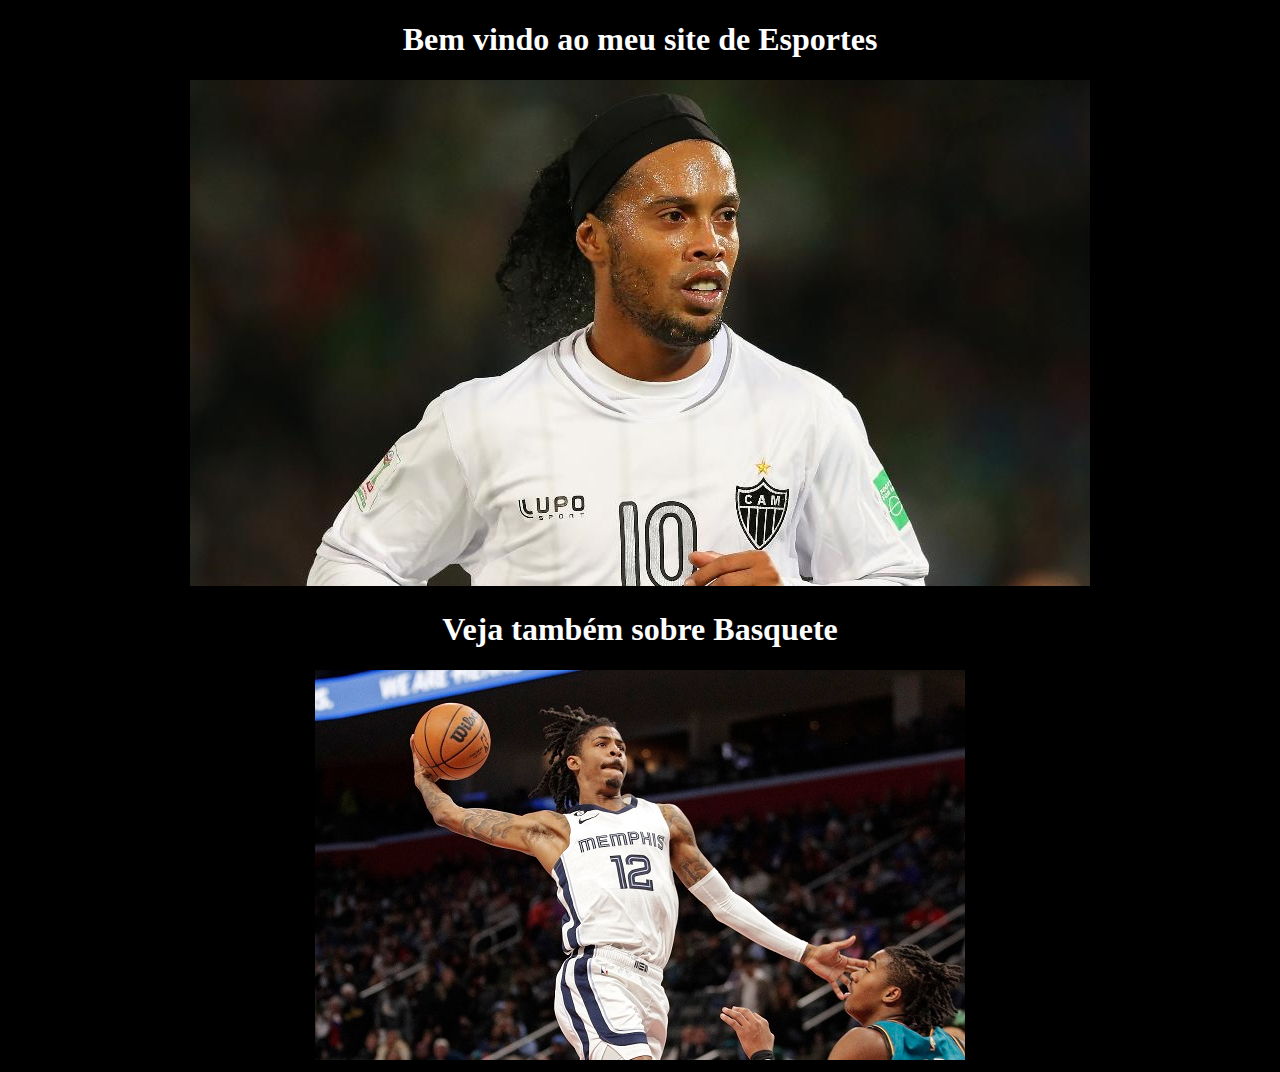
<file: index.html>
<!DOCTYPE html>
<html lang="pt-br">
<head>
    <meta charset="UTF-8">
    <meta name="viewport" content="width=device-width, initial-scale=1.0">
    <title>Site de Carlos</title>

    <link rel="stylesheet" href="style.css">

</head>
<body>

    <center>

        <h1 class="titulo">Bem vindo ao meu site de Esportes</h1>
        <a href="https://www.corinthians.com.br/index.php" target="_blank"><img src="img/ronaldinho-gaucho.jpg" alt=""></a>
        <h1 class="titulo">Veja também sobre Basquete</h1>
        <a href="page.html"><img src="img/jamorant.jpg" alt=""></a>

    </center>
    
</body>
</html>
</file>
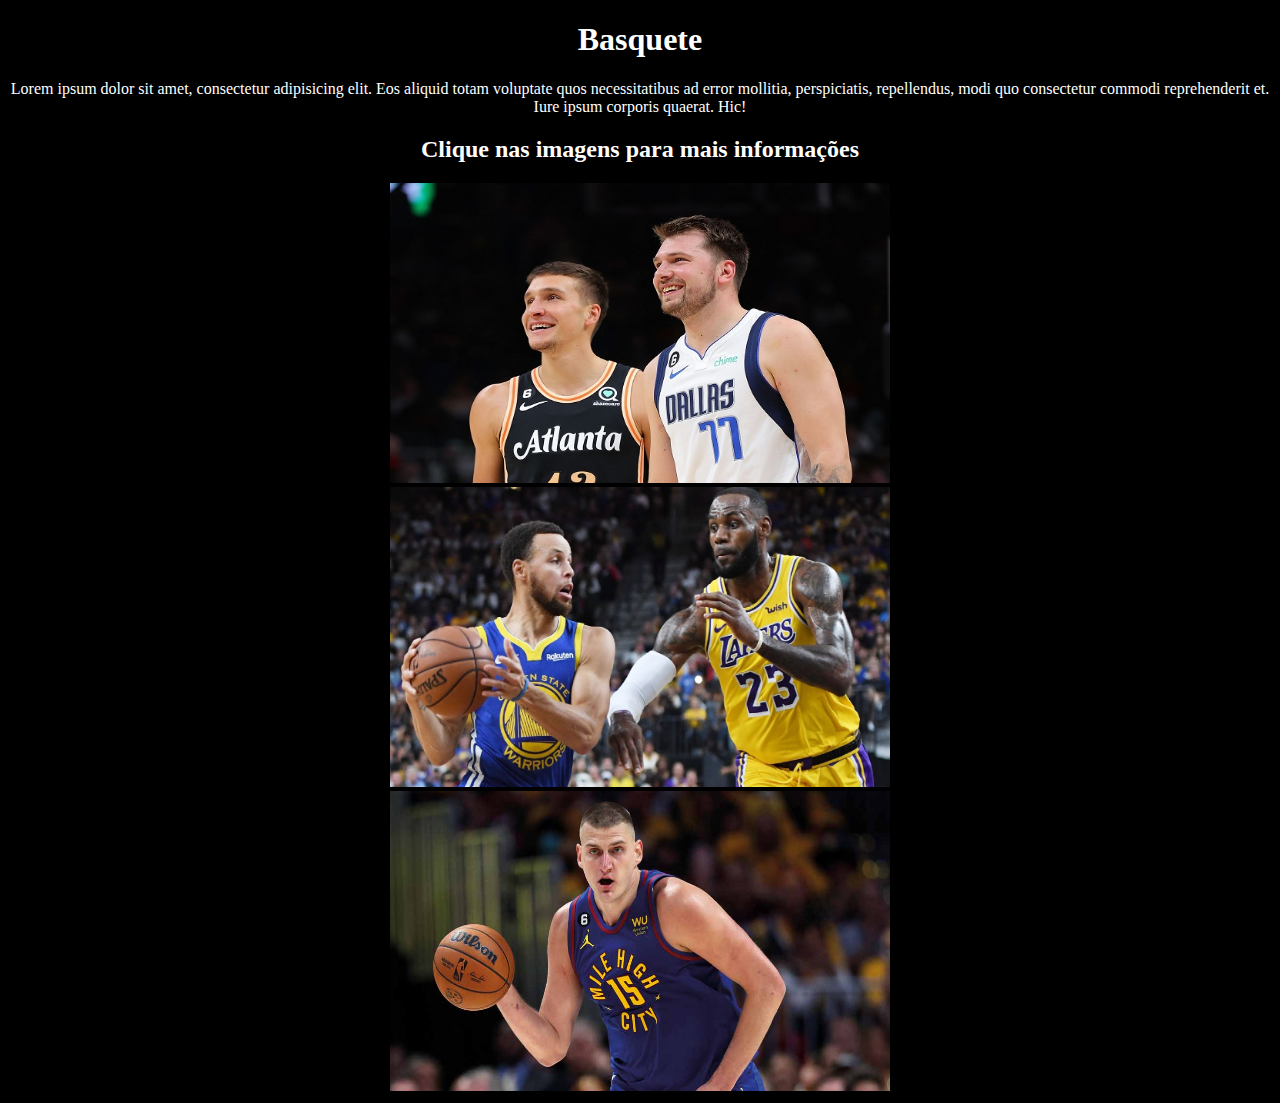
<file: page.html>
<!DOCTYPE html>
<html lang="pt-br">
<head>
    <meta charset="UTF-8">
    <meta name="viewport" content="width=device-width, initial-scale=1.0">
    <title>Meu site</title>

    <link rel="stylesheet" href="style2.css">

</head>
<body>

    <center>

        <h1>Basquete</h1>
        <p>Lorem ipsum dolor sit amet, consectetur adipisicing elit. Eos aliquid totam voluptate quos necessitatibus ad error mollitia, perspiciatis, repellendus, modi quo consectetur commodi reprehenderit et. Iure ipsum corporis quaerat. Hic!</p>
        <h2>Clique nas imagens para mais informações</h2>
        <a href="https://www.nba.com/"><img src="img/bas1.jpg" alt=""></a>
        <br>
        <a href="https://www.nba.com/"><img src="img/bas2.jfif" alt=""></a>
        <br>
        <a href="index.html"><img src="img/bas3.jpg" alt=""></a>

    </center>
    
</body>
</html>
</file>
<file: style.css>
body{
    color: white;
    background-color: rgb(0, 0, 0);
}
</file>
<file: style2.css>
body{
    color: white;
    background-color: black;
}

img{
    width: 500px;
    height: 300px;
}
</file>
